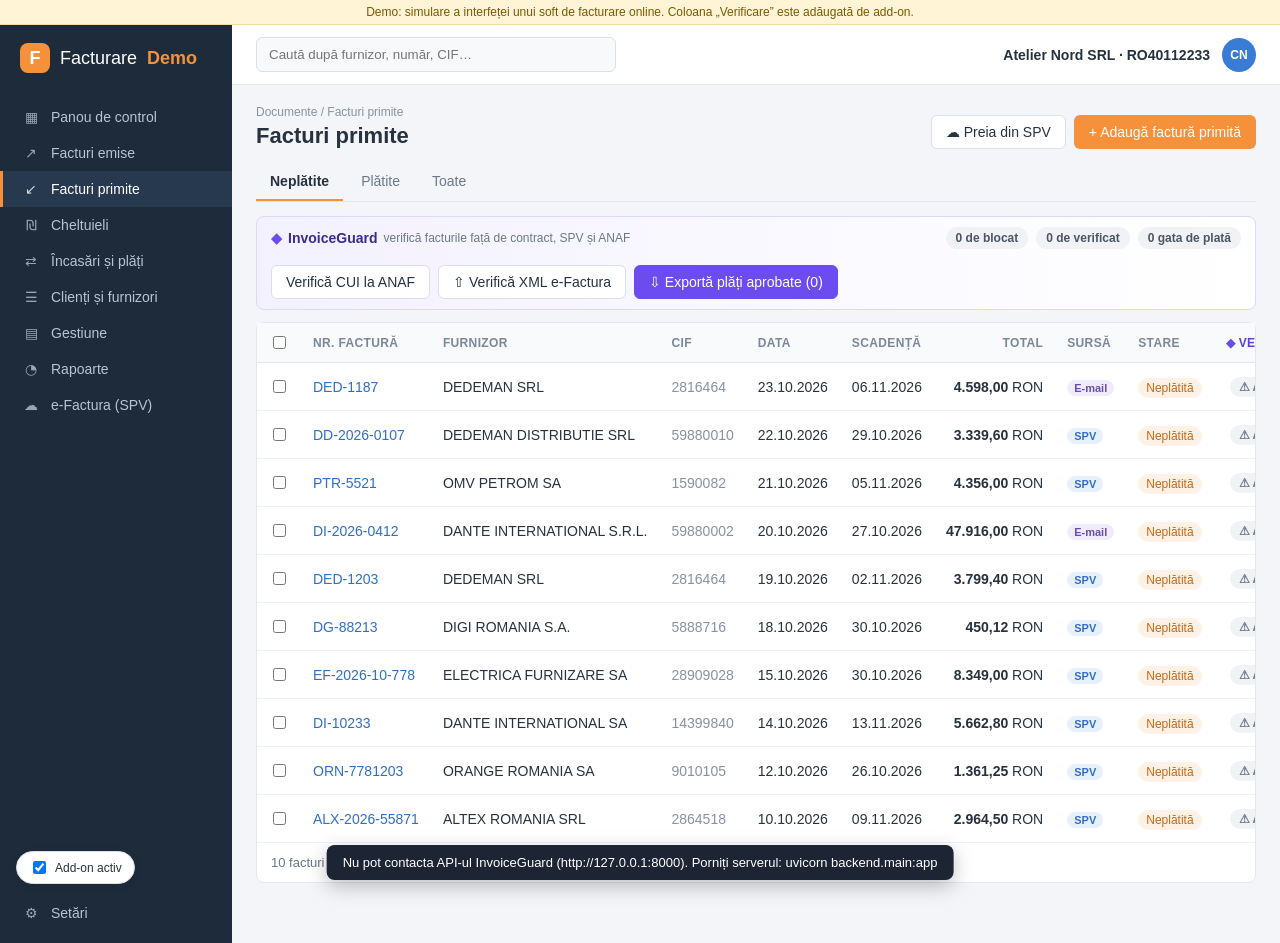
<file: index.html>
<!doctype html>
<html lang="ro">
<head>
  <meta charset="utf-8">
  <meta name="viewport" content="width=device-width, initial-scale=1">
  <title>Facturi primite · Facturare Demo</title>
  <link rel="stylesheet" href="app/app.css">
</head>
<body>
  <div class="demo-banner">Demo: simulare a interfeței unui soft de facturare online. Coloana „Verificare” este adăugată de add-on.</div>

  <div class="layout">
    <aside class="sidebar">
      <div class="brand"><span class="brand-mark">F</span> Facturare<b>Demo</b></div>
      <nav>
        <a href="#"><span>▦</span> Panou de control</a>
        <a href="#"><span>↗</span> Facturi emise</a>
        <a href="#" class="active"><span>↙</span> Facturi primite</a>
        <a href="#"><span>₪</span> Cheltuieli</a>
        <a href="#"><span>⇄</span> Încasări și plăți</a>
        <a href="#"><span>☰</span> Clienți și furnizori</a>
        <a href="#"><span>▤</span> Gestiune</a>
        <a href="#"><span>◔</span> Rapoarte</a>
        <a href="#"><span>☁</span> e-Factura (SPV)</a>
      </nav>
      <div class="sidebar-foot"><a href="#"><span>⚙</span> Setări</a></div>
    </aside>

    <main>
      <header class="topbar">
        <input class="search" id="search" type="search" placeholder="Caută după furnizor, număr, CIF…">
        <div class="topbar-right">
          <span class="company" id="company"></span>
          <span class="avatar">CN</span>
        </div>
      </header>

      <section class="page">
        <div class="page-head">
          <div>
            <div class="crumbs">Documente / Facturi primite</div>
            <h1>Facturi primite</h1>
          </div>
          <div class="actions">
            <button class="btn btn-ghost" id="btn-spv">☁ Preia din SPV</button>
            <button class="btn btn-primary">+ Adaugă factură primită</button>
          </div>
        </div>

        <div class="tabs" id="tabs">
          <button data-tab="neplatite" class="active">Neplătite</button>
          <button data-tab="platite">Plătite</button>
          <button data-tab="toate">Toate</button>
        </div>

        <div class="card">
          <div class="table-wrap" id="table-wrap">
            <table class="inv-table" id="inv-table"></table>
          </div>
          <div class="table-foot" id="table-foot"></div>
        </div>
      </section>
    </main>
  </div>

  <div class="modal-back" id="pay-modal" hidden>
    <div class="modal">
      <h3>Ordin de plată generat</h3>
      <p id="pay-text"></p>
      <div class="modal-actions"><button class="btn btn-primary" id="pay-ok">OK</button></div>
    </div>
  </div>

  <label class="demo-toggle" title="Pornește/oprește add-on-ul ca să arăți diferența">
    <input type="checkbox" id="addon-toggle"> Add-on activ
  </label>

  <script src="app/app-data.js"></script>
  <script src="app/app.js"></script>
</body>
</html>
</file>
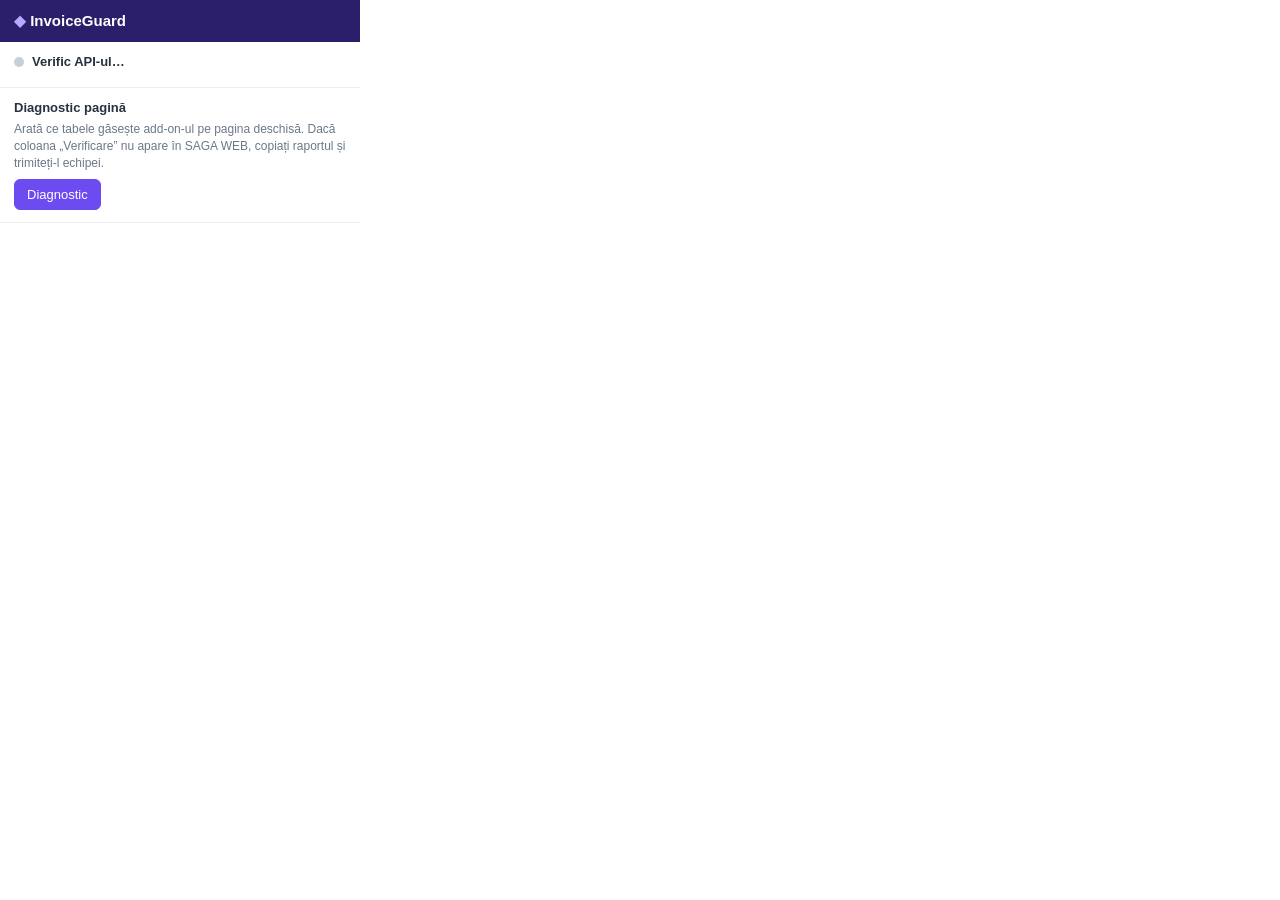
<file: extension/popup.html>
<!doctype html>
<html lang="ro">
<head>
  <meta charset="utf-8">
  <title>InvoiceGuard</title>
  <style>
    body { margin: 0; width: 360px; font: 13px -apple-system, BlinkMacSystemFont, "Segoe UI", Roboto, sans-serif; color: #26323f; }
    header { background: #2b1f6b; color: #fff; padding: 12px 14px; font-weight: 700; font-size: 15px; }
    header span { color: #b9a8ff; }
    section { padding: 12px 14px; border-bottom: 1px solid #eee; }
    .status { display: flex; align-items: center; gap: 8px; }
    .dot { width: 10px; height: 10px; border-radius: 50%; background: #c9cfd8; flex: none; }
    .dot.on { background: #2e8b57; } .dot.off { background: #d92d20; }
    .muted { color: #6a7888; font-size: 12px; margin: 6px 0 0; line-height: 1.4; }
    button { font: inherit; border: 1px solid #6c4cf1; background: #6c4cf1; color: #fff; border-radius: 6px; padding: 7px 12px; cursor: pointer; }
    button.ghost { background: #fff; color: #5a3be0; }
    textarea { width: 100%; box-sizing: border-box; height: 180px; margin-top: 8px; font: 11px ui-monospace, Menlo, monospace; }
    .row { display: flex; gap: 6px; margin-top: 8px; }
    code { background: #f1eefe; padding: 1px 4px; border-radius: 4px; }
  </style>
</head>
<body>
  <header><span>◆</span> InvoiceGuard</header>
  <section>
    <div class="status"><span class="dot" id="dot"></span><b id="api-status">Verific API-ul…</b></div>
    <p class="muted" id="api-help"></p>
  </section>
  <section>
    <b>Diagnostic pagină</b>
    <p class="muted">Arată ce tabele găsește add-on-ul pe pagina deschisă. Dacă coloana „Verificare” nu apare în SAGA WEB, copiați raportul și trimiteți-l echipei.</p>
    <div class="row"><button id="diag">Diagnostic</button><button class="ghost" id="copy" hidden>Copiază</button></div>
    <textarea id="out" readonly hidden></textarea>
  </section>
  <script src="popup.js"></script>
</body>
</html>
</file>
<file: app/app.css>
* { box-sizing: border-box; }
body {
  margin: 0;
  font-family: -apple-system, BlinkMacSystemFont, "Segoe UI", Roboto, Helvetica, Arial, sans-serif;
  font-size: 14px;
  color: #26323f;
  background: #f3f5f8;
}
button { font: inherit; cursor: pointer; }

.demo-banner {
  background: #fff4d6;
  color: #7a5a00;
  font-size: 12px;
  text-align: center;
  padding: 5px 16px;
  border-bottom: 1px solid #f0dfa8;
}

.layout { display: grid; grid-template-columns: 232px 1fr; min-height: calc(100vh - 27px); }

.sidebar { background: #1d2b3a; color: #b7c4d3; display: flex; flex-direction: column; }
.brand { color: #fff; font-size: 18px; padding: 18px 20px; display: flex; align-items: center; gap: 10px; }
.brand b { color: #f5913b; }
.brand-mark {
  width: 30px; height: 30px; border-radius: 8px; background: #f5913b; color: #fff;
  display: grid; place-items: center; font-weight: 700;
}
.sidebar nav { display: flex; flex-direction: column; padding: 8px 0; }
.sidebar a {
  color: inherit; text-decoration: none; padding: 10px 20px; display: flex; gap: 12px; align-items: center;
  border-left: 3px solid transparent;
}
.sidebar a span { width: 16px; text-align: center; opacity: .8; }
.sidebar a:hover { background: #24364a; color: #fff; }
.sidebar a.active { background: #26394f; color: #fff; border-left-color: #f5913b; }
.sidebar-foot { margin-top: auto; padding-bottom: 12px; }

main { min-width: 0; }
.topbar {
  height: 60px; background: #fff; border-bottom: 1px solid #e3e8ee;
  display: flex; align-items: center; justify-content: space-between; padding: 0 24px; gap: 16px;
}
.search {
  width: 360px; max-width: 50%; padding: 9px 12px; border: 1px solid #d9e0e8; border-radius: 6px; background: #f7f9fb;
}
.topbar-right { display: flex; align-items: center; gap: 12px; }
.company { font-weight: 600; }
.avatar {
  width: 34px; height: 34px; border-radius: 50%; background: #3a7bd5; color: #fff;
  display: grid; place-items: center; font-size: 12px; font-weight: 700;
}

.page { padding: 20px 24px 60px; }
.page-head { display: flex; justify-content: space-between; align-items: flex-end; gap: 16px; margin-bottom: 14px; }
.crumbs { color: #8593a3; font-size: 12px; }
h1 { margin: 4px 0 0; font-size: 22px; }
.actions { display: flex; gap: 8px; }

.btn { border: 1px solid transparent; border-radius: 6px; padding: 8px 14px; background: #fff; color: #26323f; }
.btn-primary { background: #f5913b; color: #fff; }
.btn-primary:hover { background: #e47f27; }
.btn-ghost { border-color: #d9e0e8; }
.btn-ghost:hover { background: #f3f5f8; }
.btn-sm { padding: 4px 10px; font-size: 13px; }
.btn-pay { background: #2e8b57; color: #fff; }
.btn-pay:hover { background: #26764a; }
.btn:disabled { opacity: .55; cursor: default; }

.tabs { display: flex; gap: 4px; border-bottom: 1px solid #e3e8ee; margin-bottom: 14px; }
.tabs button { background: none; border: 0; padding: 10px 14px; color: #6a7888; border-bottom: 2px solid transparent; }
.tabs button.active { color: #26323f; font-weight: 600; border-bottom-color: #f5913b; }

.card { background: #fff; border: 1px solid #e3e8ee; border-radius: 8px; }
.table-wrap { overflow-x: auto; }
.inv-table { width: 100%; border-collapse: collapse; }
.inv-table th {
  text-align: left; font-size: 12px; text-transform: uppercase; letter-spacing: .03em; color: #7b8898;
  background: #f8fafc; padding: 10px 12px; border-bottom: 1px solid #e3e8ee; white-space: nowrap;
}
.inv-table td { padding: 11px 12px; border-bottom: 1px solid #eef1f5; white-space: nowrap; }
.inv-table tbody tr:hover { background: #fafbfd; }
.inv-table .num { text-align: right; }
.inv-table .chk { width: 32px; }
.inv-table .act { text-align: right; }
.link { color: #2f6fc4; text-decoration: none; font-weight: 500; }
.muted { color: #8593a3; }
.overdue { color: #c0392b; font-weight: 600; }
.src { font-size: 11px; padding: 2px 7px; border-radius: 10px; font-weight: 600; }
.src-spv { background: #e6f0fb; color: #2f6fc4; }
.src-mail { background: #f1ecfb; color: #6b4bb8; }
.status { font-size: 12px; padding: 3px 8px; border-radius: 10px; }
.status.unpaid { background: #fff1e5; color: #c46a14; }
.status.paid { background: #e8f6ee; color: #2e8b57; }
.table-foot { padding: 12px 14px; color: #6a7888; font-size: 13px; }

.modal-back { position: fixed; inset: 0; background: rgba(20, 30, 45, .45); display: grid; place-items: center; z-index: 50; }
.modal-back[hidden] { display: none; }
.modal { background: #fff; border-radius: 10px; padding: 22px 24px; width: min(440px, calc(100vw - 32px)); }
.modal h3 { margin: 0 0 8px; }
.modal-actions { display: flex; justify-content: flex-end; gap: 8px; margin-top: 16px; }

.demo-toggle {
  position: fixed; left: 16px; bottom: 16px; background: #fff; border: 1px solid #d9e0e8; border-radius: 20px;
  padding: 6px 12px; font-size: 12px; box-shadow: 0 2px 8px rgba(0,0,0,.08); display: flex; gap: 6px; align-items: center; z-index: 40;
}

@media (max-width: 800px) {
  .layout { grid-template-columns: 1fr; }
  .sidebar { display: none; }
  .page { padding: 16px; }
  .page-head { flex-direction: column; align-items: flex-start; }
  .search { max-width: 100%; }
  .company { display: none; }
}
</file>
